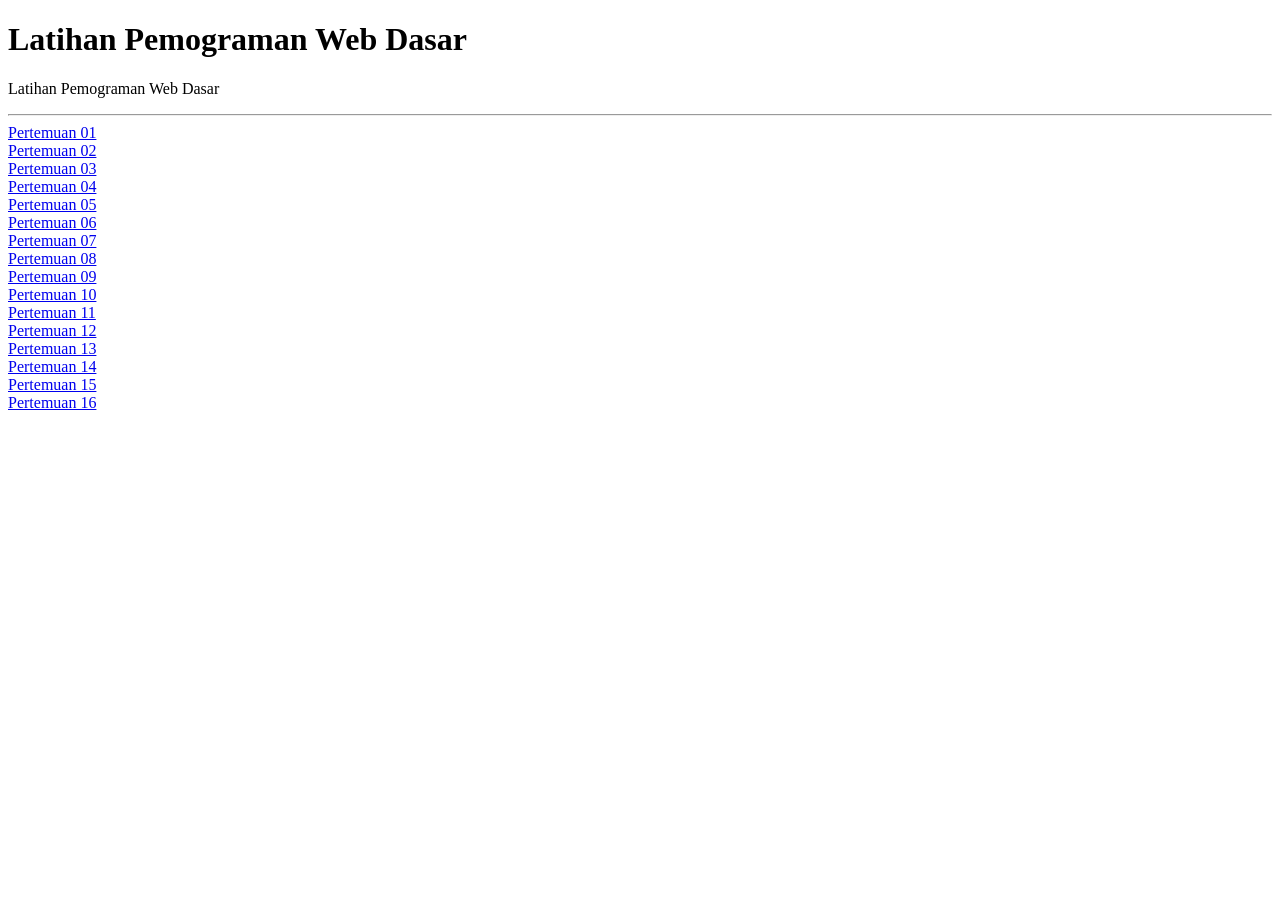
<file: index.html>
<!DOCTYPE html>
<html lang="en">
    <meta charset="UTF-8">
    <meta name="viewport" content="width=device-width, initial-scale=1.0">
    <head><title>Latihan Pemograman Web Dasar</title></head>
    <body>
        <h1>Latihan Pemograman Web Dasar</h1>
        <p>Latihan Pemograman Web Dasar</p>
        <hr>
        <a href="pertemuan-01/index.html">Pertemuan 01</a><br>
        <a href="pertemuan-02/index.html">Pertemuan 02</a><br>
        <a href="pertemuan-03/index.html">Pertemuan 03</a><br>
        <a href="pertemuan-04/index.html">Pertemuan 04</a><br>
        <a href="pertemuan-05/index.html">Pertemuan 05</a><br>
        <a href="pertemuan-06/index.html">Pertemuan 06</a><br>
        <a href="pertemuan-07/index.html">Pertemuan 07</a><br>
        <a href="pertemuan-08/index.html">Pertemuan 08</a><br>
        <a href="pertemuan-09/index.html">Pertemuan 09</a><br>
        <a href="pertemuan-10/index.html">Pertemuan 10</a><br>
        <a href="pertemuan-11/index.html">Pertemuan 11</a><br>
        <a href="pertemuan-12/index.html">Pertemuan 12</a><br>
        <a href="pertemuan-13/index.html">Pertemuan 13</a><br>
        <a href="pertemuan-14/index.html">Pertemuan 14</a><br>
        <a href="pertemuan-15/index.html">Pertemuan 15</a><br>
        <a href="pertemuan-16/index.html">Pertemuan 16</a><br>
        </body>
        </html>
</file>
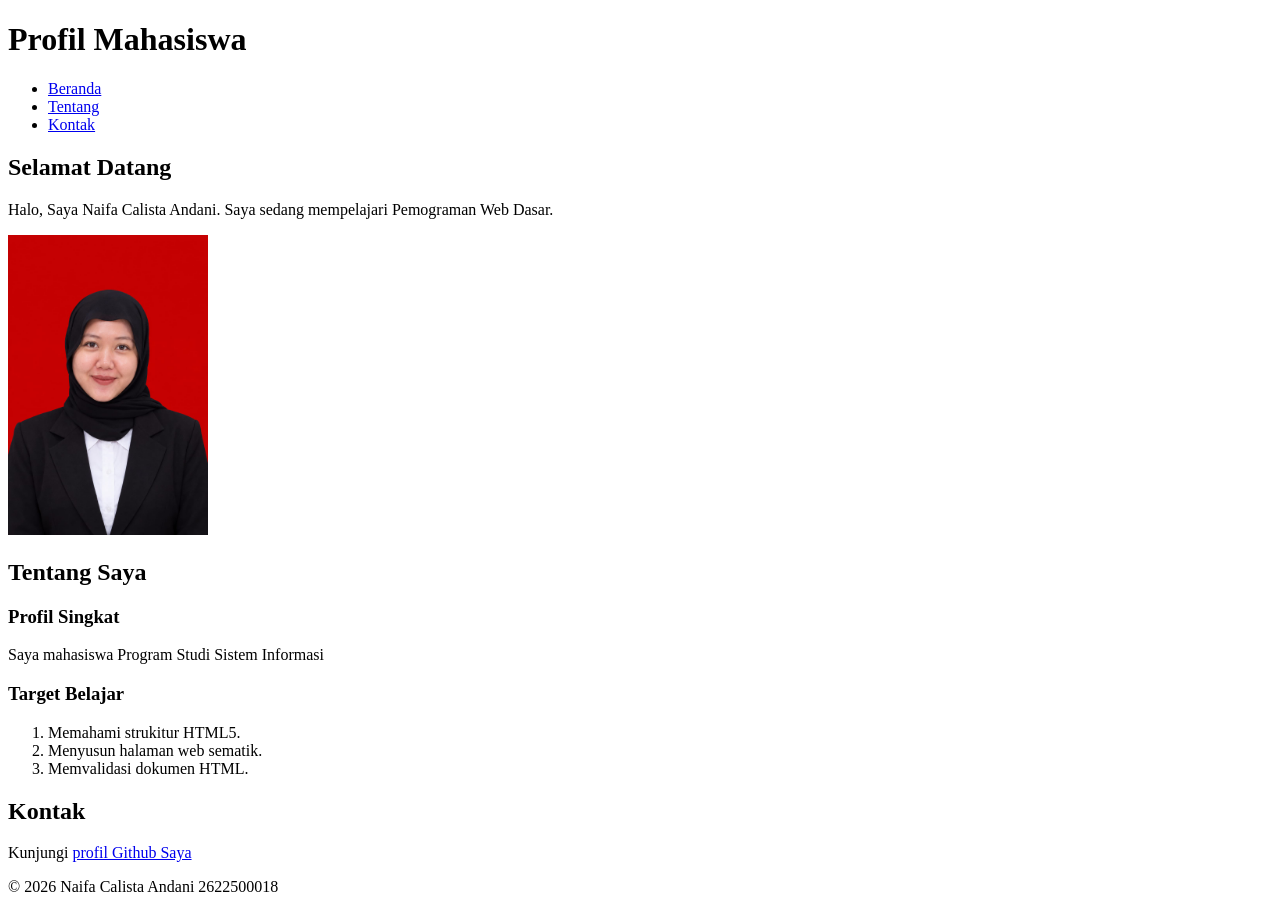
<file: pertemuan-02/index.html>
<!DOCTYPE html>
<html lang="id">
<head>
    <meta charset="UTF-8">
    <title>Profil Mahasiswa</title>
</head>
<body>
    <header>
        <h1>Profil Mahasiswa</h1>
        <nav>
            <ul>
                <li><a href="#home">Beranda</a></li>
                <li><a href="#about">Tentang</a></li>
                <li><a href="#contack">Kontak</a></li>
            <ul>
        </nav>
    </header>
  <main>
     <section id="home">
        <h2>Selamat Datang</h2>
        <p>Halo, Saya Naifa Calista Andani. Saya sedang mempelajari Pemograman Web Dasar.</p>
        <img src="img/Foto.jpeg" alt="Profil Naifa" width="200">
     </section>
     <section id="about">
        <h2>Tentang Saya</h2>
        <article>
          <h3>Profil Singkat</h3>
          <p>Saya mahasiswa Program Studi Sistem Informasi</p>

          <h3>Target Belajar</h3>
           <ol>
            <li>Memahami strukitur HTML5.</li>
            <li>Menyusun halaman web sematik.</li>
            <li>Memvalidasi dokumen HTML.</li>
           </ol>
        </article>
     </section>
     <section id="contact">
        <h2>Kontak</h2>
        <p>Kunjungi <a href="https://github.com/2622500018@mahasiswa.atmaluhur.ac.id">profil Github Saya</a></p>
    </section>
  </main>

  <footer>
    <p>&copy; 2026 Naifa Calista Andani 2622500018</p>
  </footer>
</body>
</html>
</file>
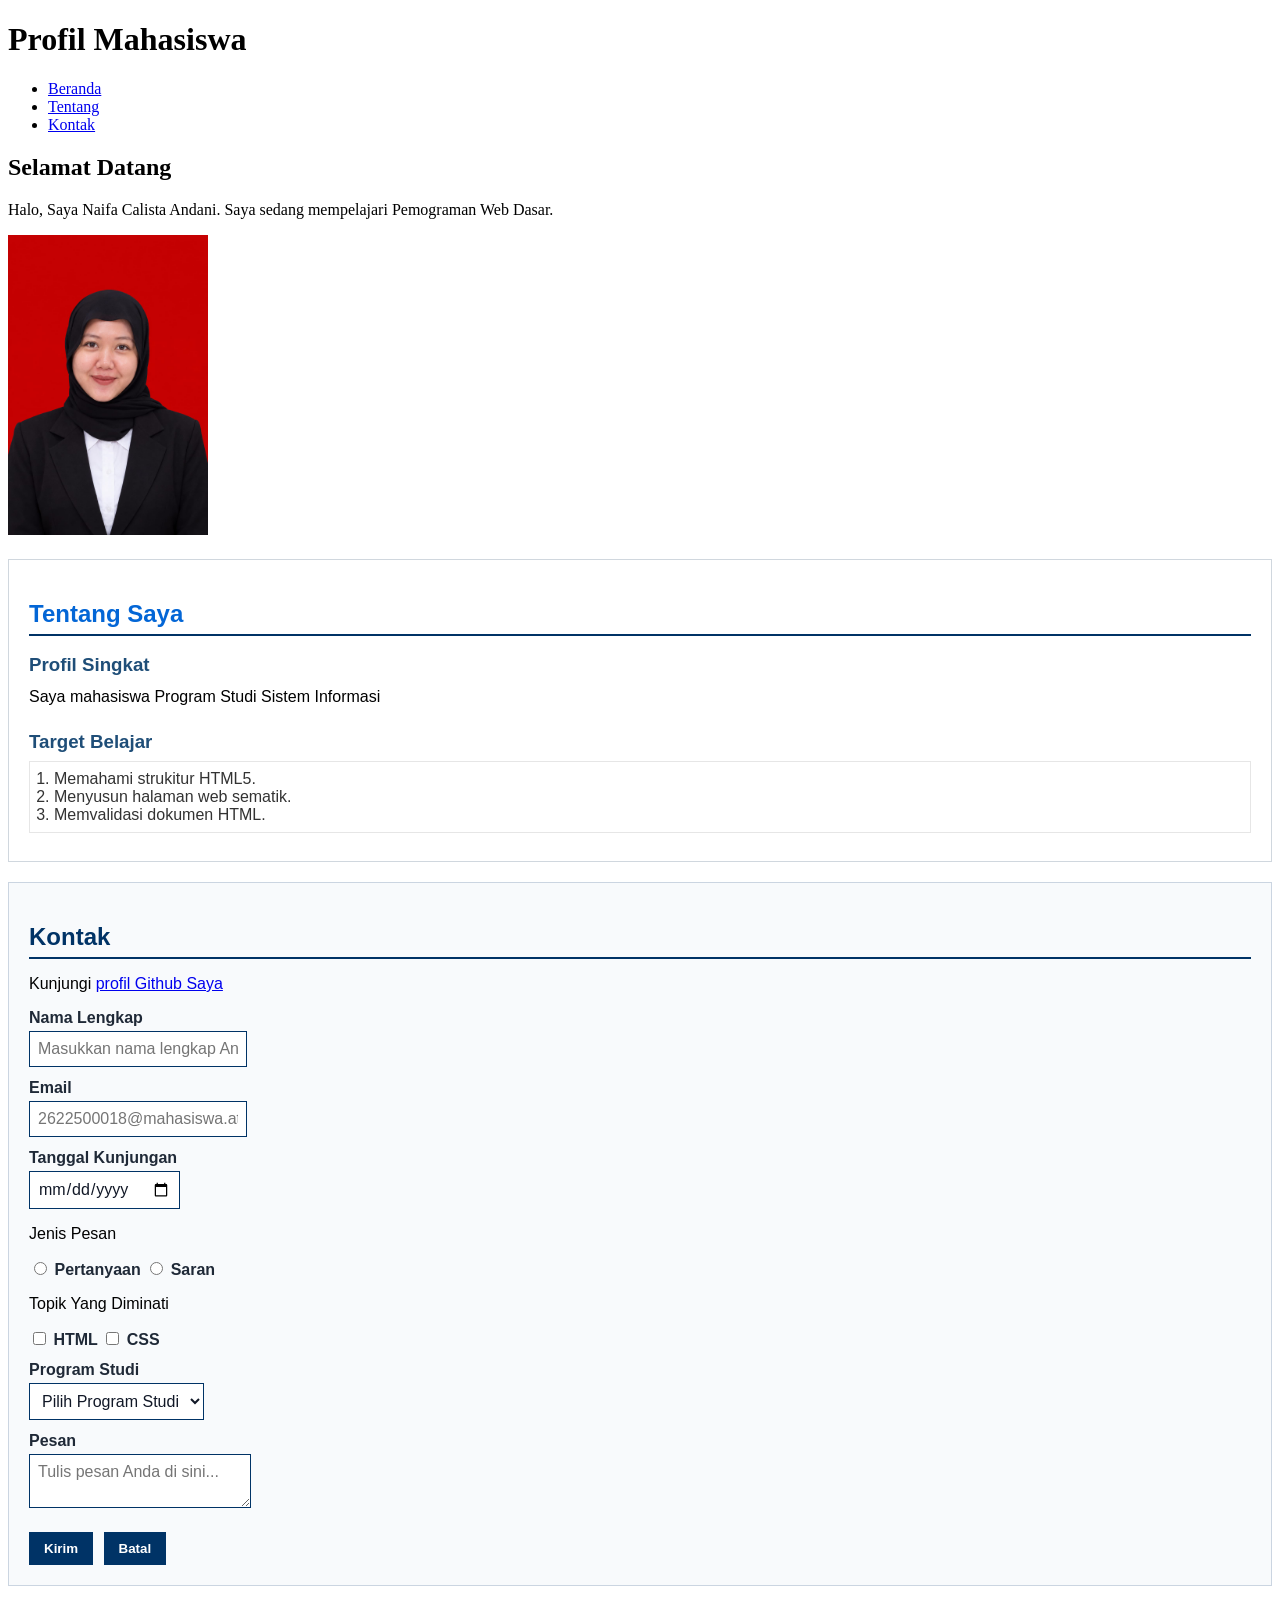
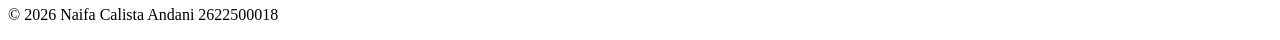
<file: pertemuan-03/index.html>
<!DOCTYPE html>
<html lang="id">
<head>
    <meta charset="UTF-8">
    <meta name="viewport" content="width=device-width, initial-scale=1.0">  
    <title>Profil Mahasiswa</title>
    <style>
        #about {
            background-color: #ffffff;
            border: 1px solid #d0d7de;
            padding: 20px;
            margin: 20px 0;
            font-family: Arial, sans-serif;   
        }
       
        #about h2 {
            color: #0366d6;
            border-bottom: 2px solid #003366;
            padding-bottom: 6px;
            margin-bottom: 16px;
        }

        #about h3 {
            color: #1f4e78;
            margin-bottom: 6px;
        }

        #about p {
            margin: 6px 0;
            padding: 6px 0;
            margin-bottom: 1px solid #e6e6e6;
        }

        #about ol {
            color: #333333;
            margin: 8px 0;
            padding: 8px 24px;
            border: 1px solid #e6e6e6;
        }

        #contact {
            background-color: #f8fafc;
            border: 1px solid #cbd5e1;
            padding: 20px;
            margin: 20px 0;
            font-family: Arial, sans-serif;   
        }

        #contact h2 {
            color: #003366;
            border-bottom: 2px solid #003366;
            padding-bottom: 6px;
            margin-bottom: 16px;
        }

        .form-group {
            margin: 12px 0;
        }

        #contact label {
            color: #1f2937;
            font-weight: bold;
        }

        .input-form {
            background-color: #ffffff;
            color: #111827;
            font-family: Arial, sans-serif;
            font-size: 16px;
            padding: 8px;
            margin-top: 4px;
            border: 1px solid #003366;
        }

        #contact button {
            background-color: #003366;
            color: #ffffff;
            font-weight: bold;
            padding: 8px 14px;
            margin: 8px 6px 0 0;
            border: 1px solid #003366;
        }    
    </style>
</head>
<body>
    <header>
        <h1>Profil Mahasiswa</h1>
        <nav>
            <ul>
                <li><a href="#home">Beranda</a></li>
                <li><a href="#about">Tentang</a></li>
                <li><a href="#contact">Kontak</a></li>
            </ul>
        </nav>
    </header>
  <main>
     <section id="home">
        <h2>Selamat Datang</h2>
        <p>Halo, Saya Naifa Calista Andani. Saya sedang mempelajari Pemograman Web Dasar.</p>
        <img src="img/Foto.jpeg" alt="Profil Naifa" width="200">
     </section>
     <section id="about">
        <h2>Tentang Saya</h2>
        <article>
          <h3>Profil Singkat</h3>
          <p>Saya mahasiswa Program Studi Sistem Informasi</p>

          <h3>Target Belajar</h3>
           <ol>
            <li>Memahami strukitur HTML5.</li>
            <li>Menyusun halaman web sematik.</li>
            <li>Memvalidasi dokumen HTML.</li>
           </ol>
        </article>
     </section>
     <section id="contact">
        <h2>Kontak</h2>
        <p>Kunjungi <a href="https://github.com/2622500018@mahasiswa.atmaluhur.ac.id">profil Github Saya</a></p>

        <form action="index.html" method="get">
            <div class="form-group">
                <label for="name">Nama Lengkap</label><br/>
                <input
                  class="input-form"
                    type="text"
                    id="name"
                    name="name"
                    placeholder="Masukkan nama lengkap Anda"
                    minlength="3"
                    maxlength="50"
                    required
                >
            </div>

            <div class="form-group">
                <label for="email">Email</label><br/>
                <input class="input-form" type="email" id="email" name="email" placeholder="2622500018@mahasiswa.atmaluhur.ac.id" required/>
             </div>

             <div class="form-group">
                <label for="tanggal">Tanggal Kunjungan</label><br/>
                <input class="input-form" type="date" id="tanggal" name="tanggal" required/>
            </div>

            <div class="form-group">
                <p>Jenis Pesan</p>
                <input type="radio" id="Pertanyaan" name="jenis_pesan" value="pertanyaan" required/>
                <label for="Pertanyaan">Pertanyaan</label>
                <input type="radio" id="Saran" name="jenis_pesan" value="saran" required/>
                <label for="Saran">Saran</label>
            </div>

            <div class="form-group">
                <p>Topik Yang Diminati</p>
                <input type="checkbox" id="Minat-html" name="minat" value="html"/>
                <label for="Minat-html">HTML</label>
                <input type="checkbox" id="Minat-css" name="minat" value="css"/>
                <label for="Minat-css">CSS</label>
            </div>

            <div class="form-group">
                <label for="prodi">Program Studi</label><br/>
                <select class="input-form" id="prodi" name="prodi" required>
                    <option value="">Pilih Program Studi</option>
                    <option value="sistem-informasi">Sistem Informasi</option>
                    <option value="teknik-informatika">Teknik Informatika</option>
                    </select>
            </div>

            <div class="form-group">
                <label for="pesan">Pesan</label><br/>
                <textarea 
                    class="input-form"
                    id="pesan"
                    name="pesan"
                    placeholder="Tulis pesan Anda di sini..."
                    required
                ></textarea>
            </div>
            <button type="submit">Kirim</button>
            <button type="reset">Batal</button>
        </form>
     </section>
  </main>

  <footer>
    <p>&copy; 2026 Naifa Calista Andani 2622500018</p>
  </footer>
</body>
</html>
</file>
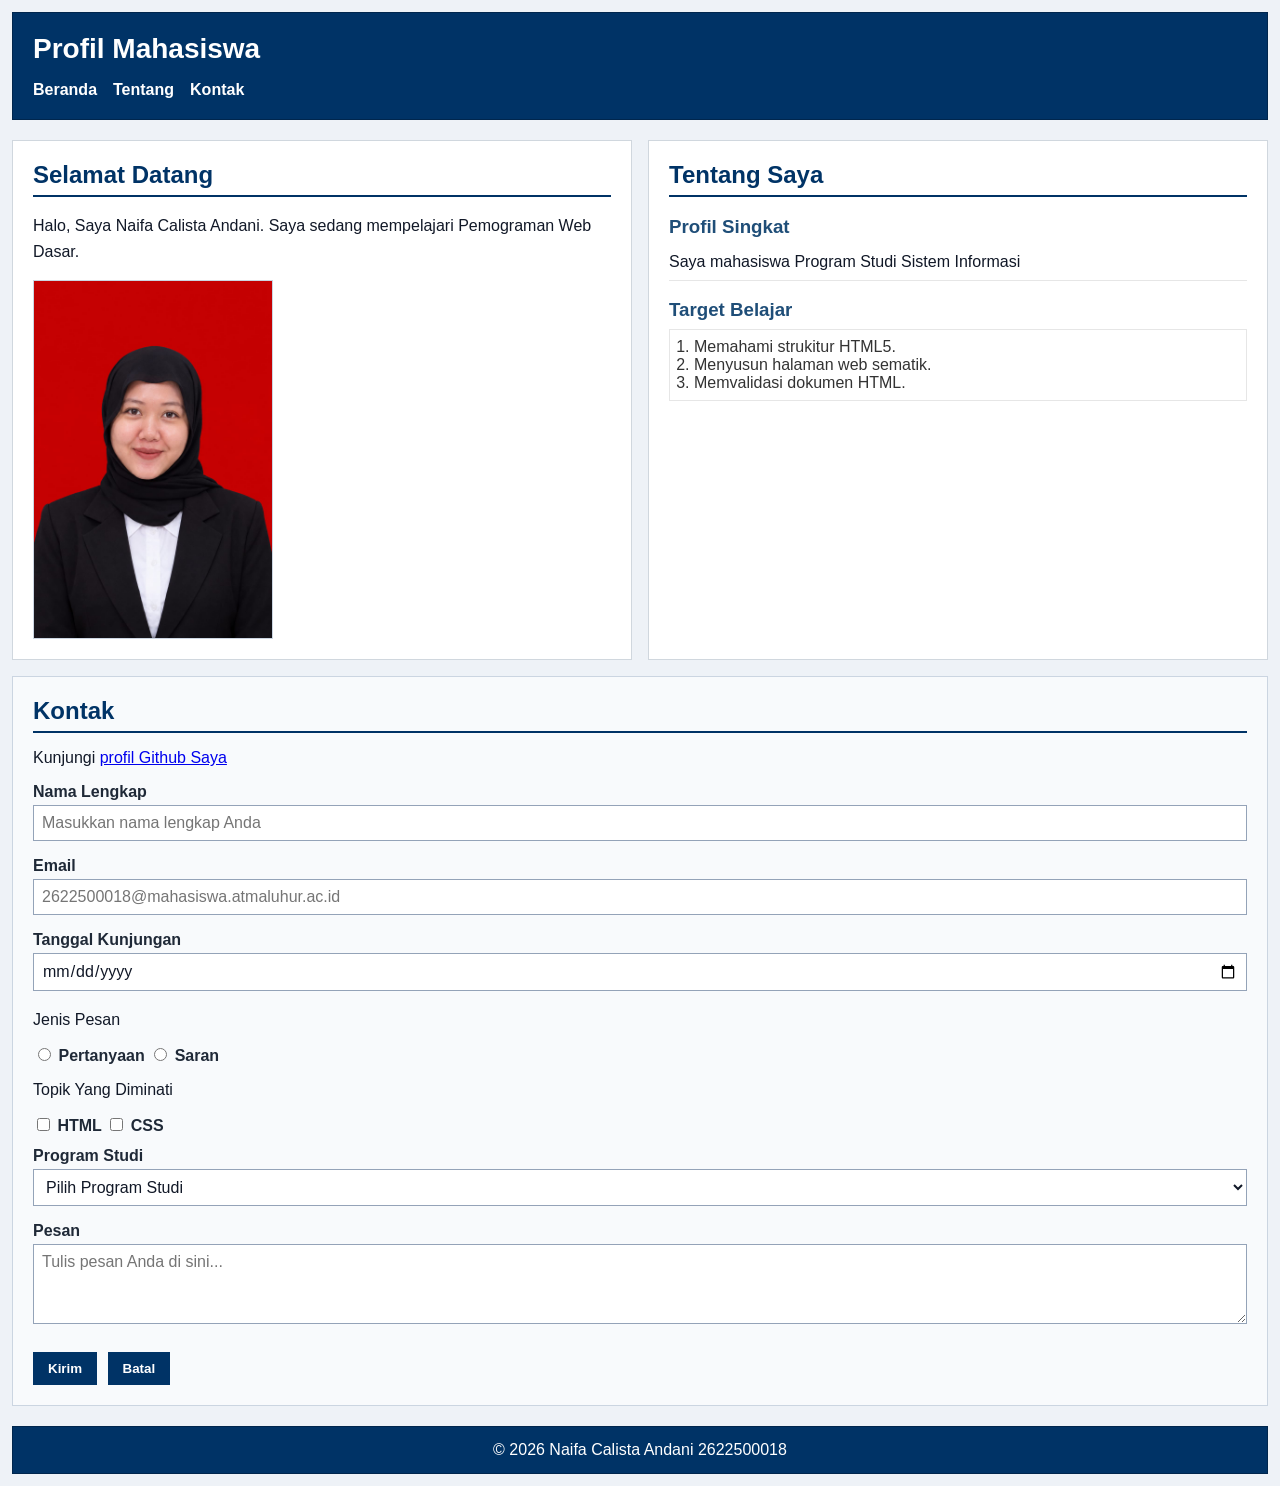
<file: pertemuan-04/index.html>
<!DOCTYPE html>
<html lang="id">
<head>
    <meta charset="UTF-8">
    <meta name="viewport" content="width=device-width, initial-scale=1.0">  
    <title>Profil Mahasiswa</title>
    <link rel="stylesheet" href="style.css">
</head>
<body>
    <header>
        <h1>Profil Mahasiswa</h1>
        <nav>
            <ul>
                <li><a href="#home">Beranda</a></li>
                <li><a href="#about">Tentang</a></li>
                <li><a href="#contact">Kontak</a></li>
            </ul>
        </nav>
    </header>
  <main>
     <section id="home">
        <h2>Selamat Datang</h2>
        <p>Halo, Saya Naifa Calista Andani. Saya sedang mempelajari Pemograman Web Dasar.</p>
        <img src="img/Foto.jpeg" alt="Profil Naifa" width="200">
     </section>
     <section id="about">
        <h2>Tentang Saya</h2>
        <article>
          <h3>Profil Singkat</h3>
          <p>Saya mahasiswa Program Studi Sistem Informasi</p>

          <h3>Target Belajar</h3>
           <ol>
            <li>Memahami strukitur HTML5.</li>
            <li>Menyusun halaman web sematik.</li>
            <li>Memvalidasi dokumen HTML.</li>
           </ol>
        </article>
     </section>
     <section id="contact">
        <h2>Kontak</h2>
        <p>Kunjungi <a href="https://github.com/2622500018@mahasiswa.atmaluhur.ac.id">profil Github Saya</a></p>

        <form action="index.html" method="get">
            <div class="form-group">
                <label for="name">Nama Lengkap</label><br/>
                <input
                  class="input-form"
                    type="text"
                    id="name"
                    name="name"
                    placeholder="Masukkan nama lengkap Anda"
                    minlength="3"
                    maxlength="50"
                    required
                >
            </div>

            <div class="form-group">
                <label for="email">Email</label><br/>
                <input class="input-form" type="email" id="email" name="email" placeholder="2622500018@mahasiswa.atmaluhur.ac.id" required/>
             </div>

             <div class="form-group">
                <label for="tanggal">Tanggal Kunjungan</label><br/>
                <input class="input-form" type="date" id="tanggal" name="tanggal" required/>
            </div>

            <div class="form-group">
                <p>Jenis Pesan</p>
                <input type="radio" id="Pertanyaan" name="jenis_pesan" value="pertanyaan" required/>
                <label for="Pertanyaan">Pertanyaan</label>
                <input type="radio" id="Saran" name="jenis_pesan" value="saran" required/>
                <label for="Saran">Saran</label>
            </div>

            <div class="form-group">
                <p>Topik Yang Diminati</p>
                <input type="checkbox" id="Minat-html" name="minat" value="html"/>
                <label for="Minat-html">HTML</label>
                <input type="checkbox" id="Minat-css" name="minat" value="css"/>
                <label for="Minat-css">CSS</label>
            </div>

            <div class="form-group">
                <label for="prodi">Program Studi</label><br/>
                <select class="input-form" id="prodi" name="prodi" required>
                    <option value="">Pilih Program Studi</option>
                    <option value="sistem-informasi">Sistem Informasi</option>
                    <option value="teknik-informatika">Teknik Informatika</option>
                    </select>
            </div>

            <div class="form-group">
                <label for="pesan">Pesan</label><br/>
                <textarea 
                    class="input-form"
                    id="pesan"
                    name="pesan"
                    placeholder="Tulis pesan Anda di sini..."
                    required
                ></textarea>
            </div>
            <button type="submit">Kirim</button>
            <button type="reset">Batal</button>
        </form>
     </section>
  </main>

  <footer>
    <p>&copy; 2026 Naifa Calista Andani 2622500018</p>
  </footer>
</body>
</html>
</file>
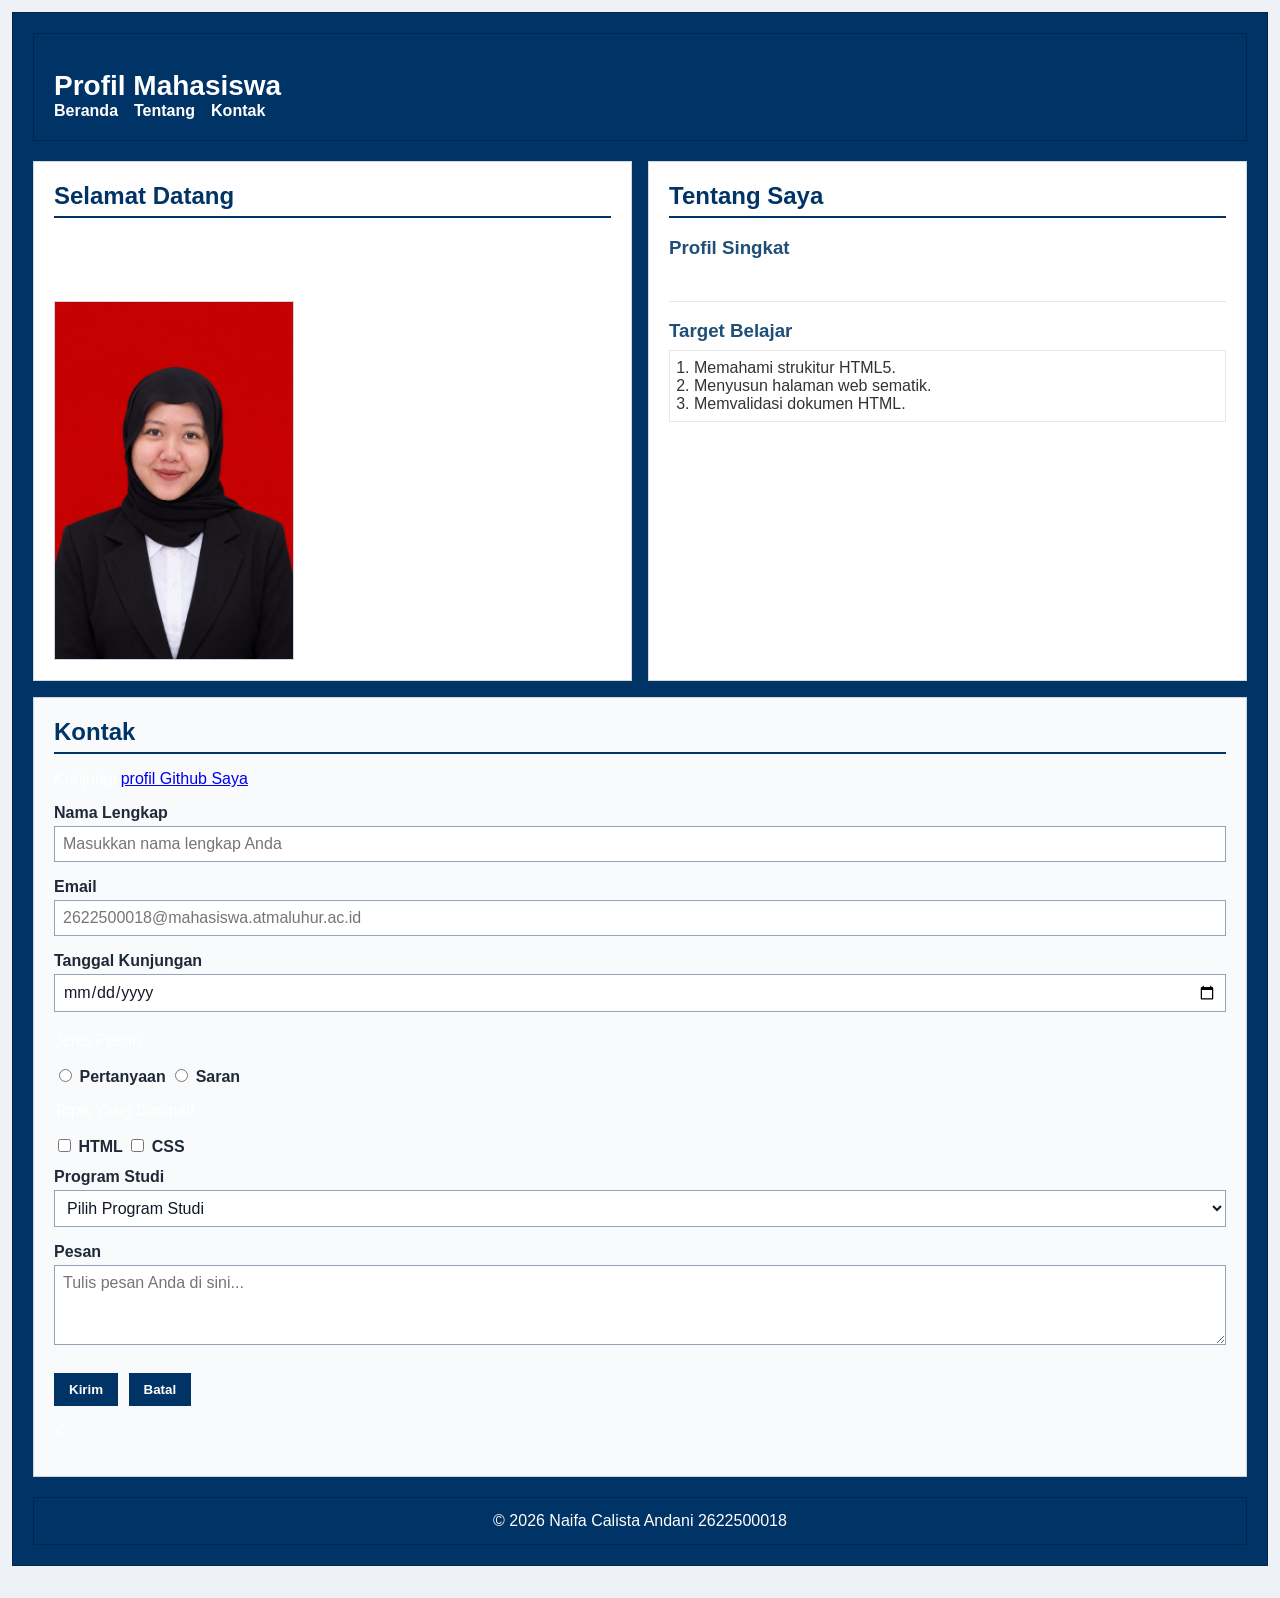
<file: pertemuan-05/index.html>
<!DOCTYPE html>
<html lang="id">
<head>
    <meta charset="UTF-8">
    <meta name="viewport" content="width=device-width, initial-scale=1.0">  
    <title>Profil Mahasiswa</title>
    <link rel="stylesheet" href="style.css">
</head>
<body>
    <header>
      <header>
        <div class="header-top">
        <h1>Profil Mahasiswa</h1>

        <button
          class="nav-toggle"
          id="navtoggle"
          type="button"
          aria-label="Buka navigasi"
          aria-controls="navMenu"
          aria-expanded="false"
        >
          &#9776;  
        </button>
        </div>
        <nav>
            <ul>
                <li><a href="#home">Beranda</a></li>
                <li><a href="#about">Tentang</a></li>
                <li><a href="#contact">Kontak</a></li>
            </ul>
        </nav>
    </header>
  <main>
     <section id="home">
        <h2>Selamat Datang</h2>
        <p>Halo, Saya Naifa Calista Andani. Saya sedang mempelajari Pemograman Web Dasar.</p>
        <img src="img/Foto.jpeg" alt="Profil Naifa" width="200">
     </section>
     <section id="about">
        <h2>Tentang Saya</h2>
        <article>
          <h3>Profil Singkat</h3>
          <p>Saya mahasiswa Program Studi Sistem Informasi</p>

          <h3>Target Belajar</h3>
           <ol>
            <li>Memahami strukitur HTML5.</li>
            <li>Menyusun halaman web sematik.</li>
            <li>Memvalidasi dokumen HTML.</li>
           </ol>
        </article>
     </section>
     <section id="contact">
        <h2>Kontak</h2>
        <p>Kunjungi <a href="https://github.com/2622500018@mahasiswa.atmaluhur.ac.id">profil Github Saya</a></p>

        <form action="index.html" method="get">
            <div class="form-group">
                <label for="name">Nama Lengkap</label><br/>
                <input
                  class="input-form"
                    type="text"
                    id="name"
                    name="name"
                    placeholder="Masukkan nama lengkap Anda"
                    minlength="3"
                    maxlength="50"
                    required
                >
            </div>

            <div class="form-group">
                <label for="email">Email</label><br/>
                <input class="input-form" type="email" id="email" name="email" placeholder="2622500018@mahasiswa.atmaluhur.ac.id" required/>
             </div>

             <div class="form-group">
                <label for="tanggal">Tanggal Kunjungan</label><br/>
                <input class="input-form" type="date" id="tanggal" name="tanggal" required/>
            </div>

            <div class="form-group">
                <p>Jenis Pesan</p>
                <input type="radio" id="Pertanyaan" name="jenis_pesan" value="pertanyaan" required/>
                <label for="Pertanyaan">Pertanyaan</label>
                <input type="radio" id="Saran" name="jenis_pesan" value="saran" required/>
                <label for="Saran">Saran</label>
            </div>

            <div class="form-group">
                <p>Topik Yang Diminati</p>
                <input type="checkbox" id="Minat-html" name="minat" value="html"/>
                <label for="Minat-html">HTML</label>
                <input type="checkbox" id="Minat-css" name="minat" value="css"/>
                <label for="Minat-css">CSS</label>
            </div>

            <div class="form-group">
                <label for="prodi">Program Studi</label><br/>
                <select class="input-form" id="prodi" name="prodi" required>
                    <option value="">Pilih Program Studi</option>
                    <option value="sistem-informasi">Sistem Informasi</option>
                    <option value="teknik-informatika">Teknik Informatika</option>
                    </select>
            </div>

            <div class="form-group">
                <label for="pesan">Pesan</label><br/>
                <textarea 
                    class="input-form"
                    id="pesan"
                    name="pesan"
                    placeholder="Tulis pesan Anda di sini..."
                    required
                ></textarea>
            </div>
            <button type="submit">Kirim</button>
            <button type="reset">Batal</button>
            <p id="formFeedback"><</p>
        </form>
     </section>
  </main>

  <footer>
    <p>&copy; 2026 Naifa Calista Andani 2622500018</p>
  </footer>
  <script src="script.js"></script>
</body>
</html>
</file>
<file: pertemuan-04/style.css>
* {
    box-sizing: border-box;
}

body {
    margin: 0;
    padding: 12px;
    font-family: Arial, sans-serif;
    color:#111827;
    background-color:#eef2f7;
}

/*header */
header {
    background-color:#003366;
    color:#ffffff;
    padding: 20px;
    margin-bottom: 20px;
    border: 1px solid #00264d;
}

header h1 {
    margin: 0 0 16px;
    font-size: 28px;
}

nav ul {
    display: flex;
    flex-direction: column;
    justify-content: flex-start;
    align-items: flex-start;
    gap: 8px;
    margin: 0;
    padding: 0;
    list-style: none;
}

nav a {
    color: #ffffff;
    font-weight: bold;
    text-decoration: none;
}

main {
    display: grid;
    grid-template-columns: 1fr;
    gap: 16px;
}

section {
    width: 100%;
}

#home {
    background-color: #ffffff;
    border: 1px solid #d0d7de;
    padding: 20px;
    margin: 0;
}

#home h2 {
    color: #003366;
    border-bottom: 2px solid #003366;
    padding-bottom: 6px;
    margin-top: 0;
    margin-bottom: 16px;
}

#home p {
    line-height: 1.6;
    margin: 0 0 16px;
}

#home img {
    display: block;
    width: 240px;
    max-width: 100%;
    height: auto;
    border: 1px solid #cbd5e1;
}

#about {
    background-color: #ffffff;
    border: 1px solid #d0d7de;
    padding: 20px;
    margin: 0;
    font-family: Arial, sans-serif;
}

#about h2 {
    color: #003366;
    border-bottom: 2px solid #003366;
    padding-bottom: 6px;
    margin-top: 0;
    margin-bottom: 16px;
}

#about h3 {
    color: #1f4e78;
    margin-bottom: 6px;
}

#about p {
    line-height: 1.5;
    margin: 6px 0;
    padding: 6px 0;
    border-bottom: 1px solid #e6e6e6;
}

#about ol {
    color: #333333;
    margin: 8px 0;
    padding: 8px 24px;
    border: 1px solid #e6e6e6;
}

#contact {
    background-color: #f8fafc;
    border: 1px solid #cbd5e1;
    padding: 20px;
    margin: 0;
    font-family: Arial, sans-serif;
    grid-column: 1 / -1;
}

#contact h2 {
    color: #003366;
    border-bottom: 2px solid #003366;
    padding-bottom: 6px;
    margin-top: 0;
    margin-bottom: 16px;
}

.form-group {
    margin: 12px 0;
}

#contact label {
    color: #1f2937;
    font-weight: bold;
}

.input-form {
    background-color: #ffffff;
    color: #111827;
    font-family: Arial, sans-serif;
    font-size: 16px;
    padding: 8px;
    margin: 4px 0;
    border: 1px solid #94a3b8;
    width: 100%;
    max-width: 100%;
}

#contact textarea {
   min-height: 80px;
   resize: vertical;
}

#contact button {
    cursor: pointer;
    background-color: #003366;
    color: #ffffff;
    font-weight: bold;
    padding: 8px 14px;
    margin: 8px 6px 0 0;
    border: 1px solid #003366;
}

/* Footer */
footer {
    background-color: #003366;
    color: #ffffff;
    text-align: center;
    padding: 14px 20px;
    margin-top: 20px;
    border: 1px solid #00264d;
}

footer p {
    margin: 0;
}

@media (min-width: 768px) {
    /* aturan css untuk layar dengan lebar minimal 768px */
    main {
        grid-template-columns: 1fr 1fr;
    }

    nav ul {
        flex-direction: row;
        justify-content: flex-start;
        align-items: center;
        gap: 16px;
    }

    #contact {
        grid-column: 1 / -1;
    }
}
</file>
<file: pertemuan-05/style.css>
*{
    box-sizing: border-box;
}

body {
    margin: 0;
    padding: 12px;
    font-family: Arial, sans-serif;
    color:#111827;
    background-color:#eef2f7;
}

/*header */
header {
    background-color:#003366;
    color:#ffffff;
    padding: 20px;
    margin-bottom: 20px;
    border: 1px solid #00264d;
}

header h1 {
    margin: 0;
    font-size: 28px;
}

.header-top {
    display: flex;
    flex-direction: column;
    margin-top: 16px;
}

.nav-toggle {
    display: block;
    border: none;
    background: transparent;
    color: #ffffff;
    font-size: 1.8rem;
    line-height: 1;
    cursor: pointer;
}

nav ul {
    display: flex;
    flex-direction: column;
    justify-content: flex-start;
    align-items: flex-start;
    gap: 12px;
    margin: 0;
    padding: 0;
    list-style: none;
}

nav a {
    color: #ffffff;
    font-weight: bold;
    text-decoration: none;
}

main {
    display: grid;
    grid-template-columns: 1fr;
    gap: 16px;
}

section {
    width: 100%;
}

#home {
    background-color: #ffffff;
    border: 1px solid #d0d7de;
    padding: 20px;
    margin: 0;
}

#home h2 {
    color: #003366;
    border-bottom: 2px solid #003366;
    padding-bottom: 6px;
    margin-top: 0;
    margin-bottom: 16px;
}

#home p {
    line-height: 1.6;
    margin: 0 0 16px;
}

#home img {
    display: block;
    width: 240px;
    max-width: 100%;
    height: auto;
    border: 1px solid #cbd5e1;
}

#about {
    background-color: #ffffff;
    border: 1px solid #d0d7de;
    padding: 20px;
    margin: 0;
    font-family: Arial, sans-serif;
}

#about h2 {
    color: #003366;
    border-bottom: 2px solid #003366;
    padding-bottom: 6px;
    margin-top: 0;
    margin-bottom: 16px;
}

#about h3 {
    color: #1f4e78;
    margin-bottom: 6px;
}

#about p {
    line-height: 1.5;
    margin: 6px 0;
    padding: 6px 0;
    border-bottom: 1px solid #e6e6e6;
}

#about ol {
    color: #333333;
    margin: 8px 0;
    padding: 8px 24px;
    border: 1px solid #e6e6e6;
}

#contact {
    background-color: #f8fafc;
    border: 1px solid #cbd5e1;
    padding: 20px;
    margin: 0;
    font-family: Arial, sans-serif;
    grid-column: 1 / -1;
}

#contact h2 {
    color: #003366;
    border-bottom: 2px solid #003366;
    padding-bottom: 6px;
    margin-top: 0;
    margin-bottom: 16px;
}

.form-group {
    margin: 12px 0;
}

#contact label {
    color: #1f2937;
    font-weight: bold;
}

.input-form {
    background-color: #ffffff;
    color: #111827;
    font-family: Arial, sans-serif;
    font-size: 16px;
    padding: 8px;
    margin: 4px 0;
    border: 1px solid #94a3b8;
    width: 100%;
    max-width: 100%;
}

#contact textarea {
   min-height: 80px;
   resize: vertical;
}

#contact button {
    cursor: pointer;
    background-color: #003366;
    color: #ffffff;
    font-weight: bold;
    padding: 8px 14px;
    margin: 8px 6px 0 0;
    border: 1px solid #003366;
}

/* Footer */
footer {
    background-color: #003366;
    color: #ffffff;
    text-align: center;
    padding: 14px 20px;
    margin-top: 20px;
    border: 1px solid #00264d;
}

footer p {
    margin: 0;
}

.form-feedback-error {
    color: #c62828;
}

.form-feedback-success {
    color: #2e7d32;
}

@media (min-width: 768px) {
    /* aturan css untuk layar dengan lebar minimal 768px */
    main {
        grid-template-columns: 1fr 1fr;
    }

    nav ul {
        flex-direction: row;
        justify-content: flex-start;
        align-items: center;
        gap: 16px;
    }

    #contact {
        grid-column: 1 / -1;
    }

    #navMenu {
        display: flex;
        flex-direction: row;
    }

    .nav-toggle {
        display: none;
    }
}
</file>
